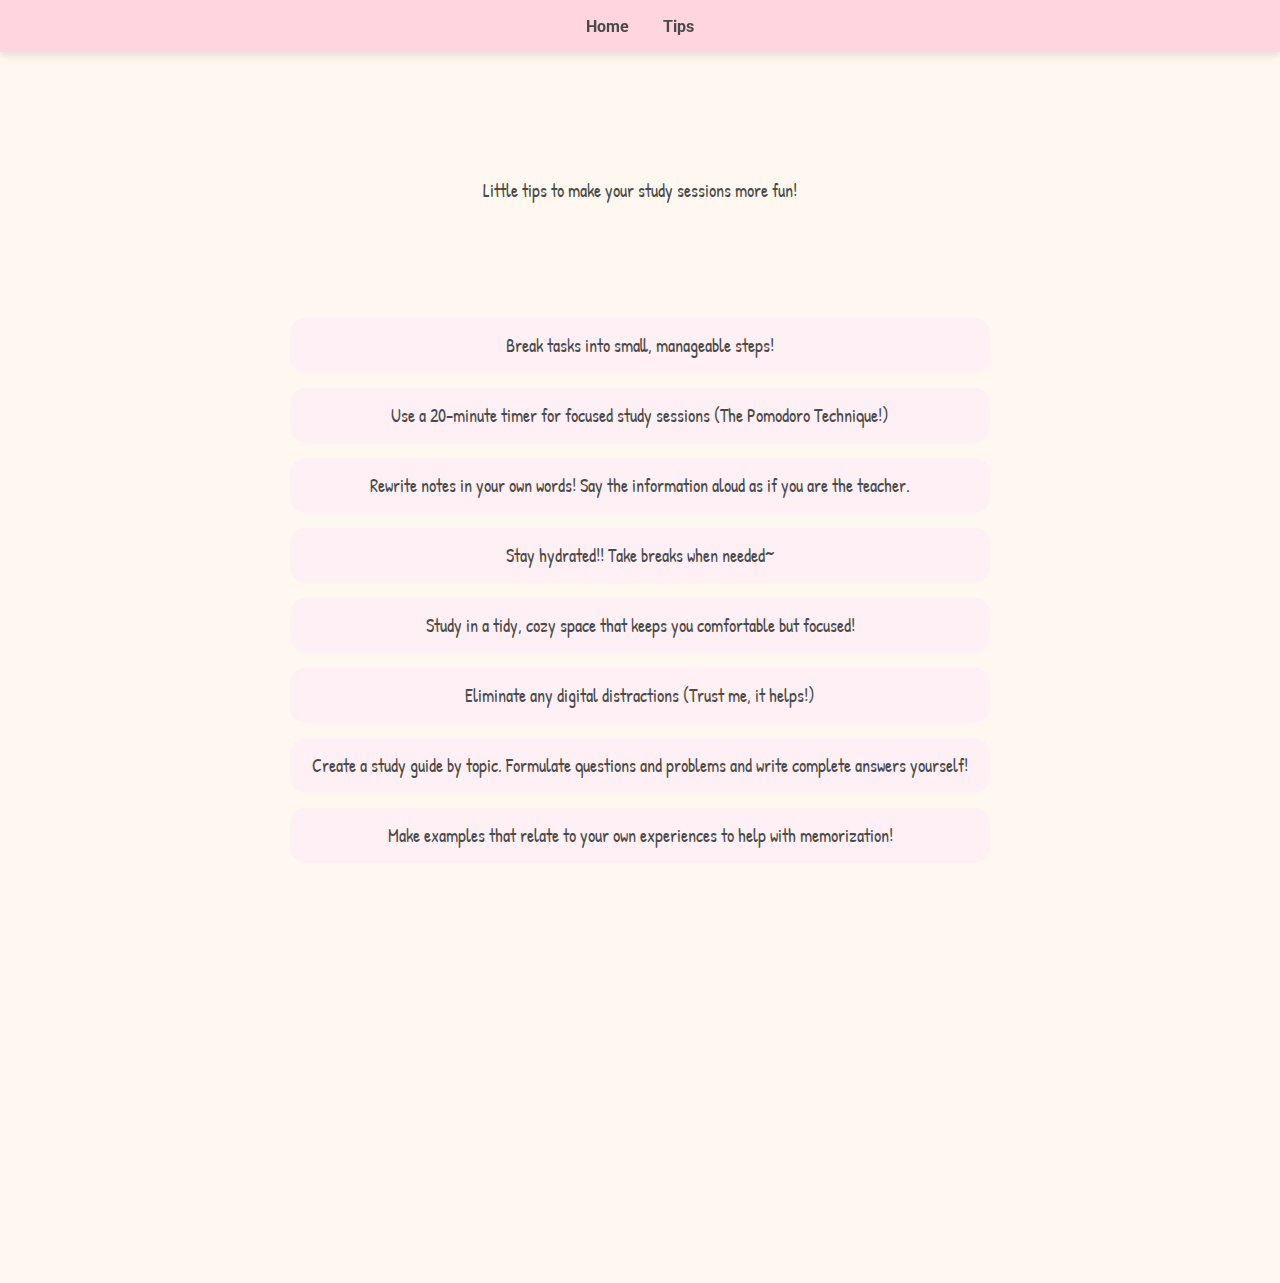
<file: tips.html>
<!DOCTYPE html>
<html>
<head>
    <link rel="stylesheet" href="style.css">
    <title>Study Tips - Tips</title>
</head>
<body>

<div id="navbar">
    <a href="index.html">Home</a>
    <a href="tips.html">Tips</a>
</div>

<header>
    <h1 id="title">
        <span>T</span><span>i</span><span>p</span><span>s</span>
    </h1>
    <p>Little tips to make your study sessions more fun!</p>
</header>

<section class="tips-section">
    <ul>
        <li>Break tasks into small, manageable steps!</li>
        <li>Use a 20-minute timer for focused study sessions (The Pomodoro Technique!)</li>
        <li>Rewrite notes in your own words! Say the information aloud as if you are the teacher.</li>
        <li>Stay hydrated!! Take breaks when needed~</li>
        <li>Study in a tidy, cozy space that keeps you comfortable but focused!</li>
        <li>Eliminate any digital distractions (Trust me, it helps!)</li>
        <li>Create a study guide by topic. Formulate questions and problems and write complete answers yourself!</li>
        <li>Make examples that relate to your own experiences to help with memorization!</li>
    </ul>

   
    <img src="notebook.png" alt="Cute Notebook" class="fade-in" onclick="openSecret()">
</section>

<script>
function openSecret() {
    window.location.href = "secret.html";
}
</script>

</body>
</html>
</file>
<file: style.css>
@import url('https://fonts.googleapis.com/css2?family=Patrick+Hand&family=Roboto:wght@400;700&display=swap');

body {
    margin: 0;
    padding: 0;
    background: #FFF8F0; 
    color: #4A4A4A;
    text-align: center;
    font-family: 'Patrick Hand', cursive;
}

#navbar {
    background-color: #FFD6E0; 
    padding: 15px;
    text-align: center;
    position: sticky;
    top: 0;
    z-index: 1000;
    box-shadow: 0 4px 8px rgba(0,0,0,0.1);
    
}

#navbar a {
    color: #4A4A4A;
    text-decoration: none;
    margin: 0 15px;
    font-family: 'Roboto', sans-serif;
    font-weight: 700;
    transition: color 0.3s ease;
}

#navbar a:hover {
    color: #FF7AA3;
}


header {
    padding: 40px 20px;
}

#title span {
    display: inline-block;
    transform: translateY(20px);
    opacity: 0;
    animation: popUp 0.8s forwards;
}

#title span:nth-child(1) { animation-delay: 0s; }
#title span:nth-child(2) { animation-delay: 0.1s; }
#title span:nth-child(3) { animation-delay: 0.2s; }
#title span:nth-child(4) { animation-delay: 0.3s; }
#title span:nth-child(5) { animation-delay: 0.4s; }
#title span:nth-child(6) { animation-delay: 0.5s; }
#title span:nth-child(7) { animation-delay: 0.6s; }
#title span:nth-child(8) { animation-delay: 0.7s; }
#title span:nth-child(9) { animation-delay: 0.8s; }

@keyframes popUp {
    to {
        opacity: 1;
        transform: translateY(0);
    }
}

p {
    font-size: 18px;
    margin-bottom: 25px;
}

/* Images */
img {
    width: 50%;
    max-width: 500px;
    border-radius: 20px;
    margin: 20px auto;
    display: block;
    transition: transform 0.4s ease, filter 0.4s ease, opacity 1s ease;
}

img:hover {
    transform: scale(1.05);
    filter: brightness(1.1);
    cursor: pointer;
}

.fade-in {
    opacity: 0;
    animation: fadeIn 1s forwards;
}

@keyframes fadeIn {
    to {
        opacity: 1;
    }
}


button {
    font-family: 'Patrick Hand', cursive;
    background-color: #FFB6C1; 
    color: #4A4A4A;
    font-weight: 700;
    padding: 12px 24px;
    border: none;
    border-radius: 25px;
    transition: background-color 0.3s ease, transform 0.3s ease;
}

button:hover {
    background-color: #FF7AA3;
    transform: scale(1.05);
    cursor: pointer;
}


.tips-section {
    max-width: 700px;
    margin: 50px auto;
    padding: 0 20px;
}

.tips-section ul {
    list-style: none;
    padding: 0;
}

.tips-section li {
    background-color: #FFF0F5; 
    margin: 15px 0;
    padding: 15px 20px;
    border-radius: 15px;
    font-size: 18px;
    transition: transform 0.3s ease, background-color 0.3s ease;
}

.tips-section li:hover {
    transform: scale(1.03);
    background-color: #FFD6E0;
}


@media screen and (max-width: 600px) {
    img {
        width: 80%;
    }
    button {
        padding: 10px 20px;
    }
}
</file>
